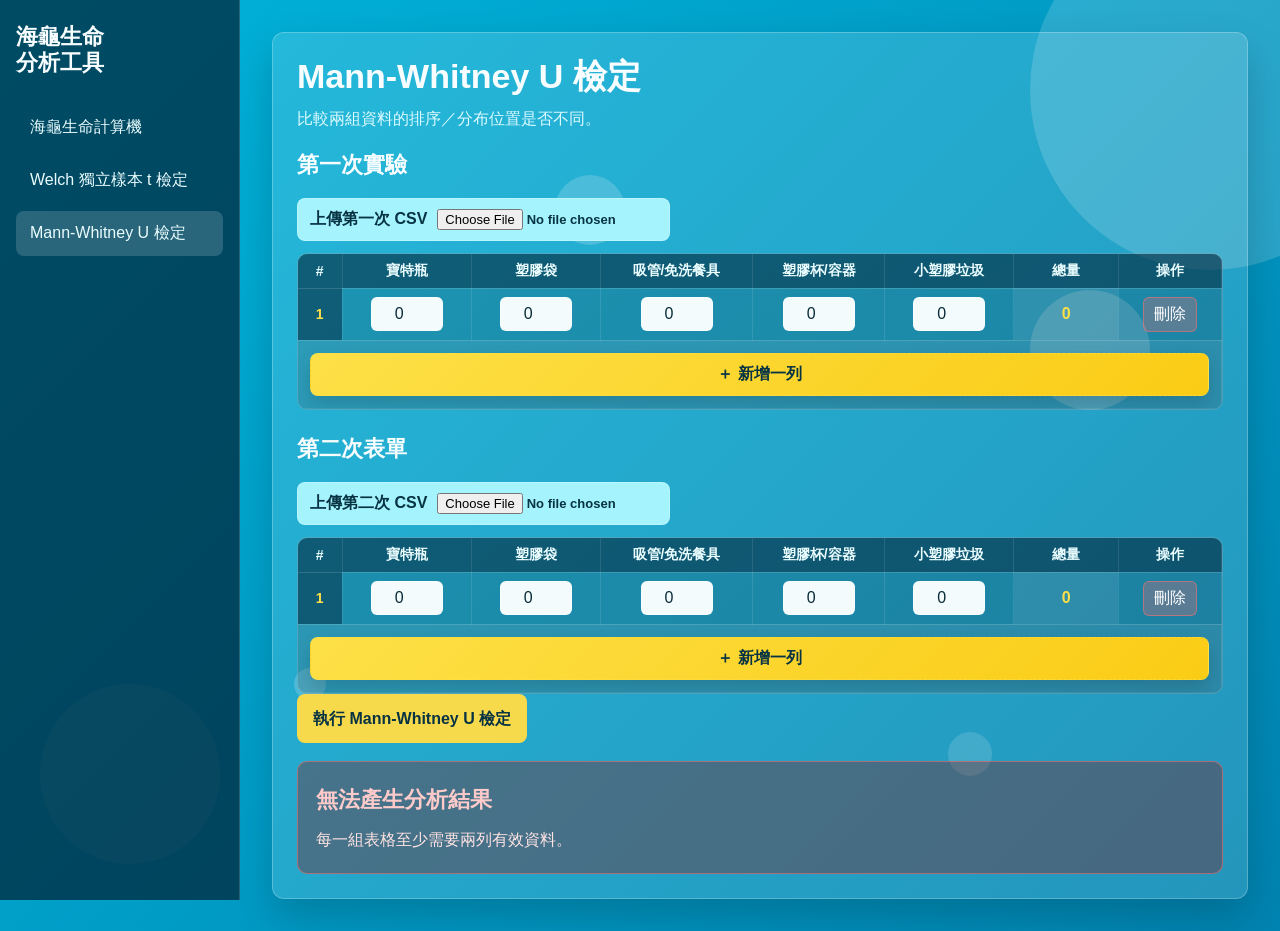
<file: mann_whitney.html>
<!doctype html>
<html lang="zh-TW">
<head>
  <meta charset="UTF-8">
  <meta name="viewport" content="width=device-width, initial-scale=1.0">
  <title>Mann-Whitney U 檢定</title>
  <link rel="stylesheet" href="styles.css">
</head>
<body>
  <div id="bubbles-container"></div>
  <main class="app">
    <aside class="sidebar">
      <div class="brand">海龜生命<br>分析工具</div>
      <a class="nav-button" href="turtle_calculator.html">海龜生命計算機</a>
      <a class="nav-button" href="welch_test.html">Welch 獨立樣本 t 檢定</a>
      <a class="nav-button active" href="mann_whitney.html">Mann-Whitney U 檢定</a>
    </aside>

    <section class="content">
      <section class="page active">
        <div class="panel">
          <h1>Mann-Whitney U 檢定</h1>
          <p>比較兩組資料的排序／分布位置是否不同。</p>

          <div class="form-table-grid">
            <section>
              <h2>第一次實驗</h2>
              <label class="csv-upload">
                <span>上傳第一次 CSV</span>
                <input type="file" accept=".csv,text/csv" data-table-id="mann-table-1">
              </label>
              <div class="table-scroll">
                <table class="data-table" id="mann-table-1">
                  <thead>
                    <tr>
                      <th>#</th>
                      <th>寶特瓶</th>
                      <th>塑膠袋</th>
                      <th>吸管/免洗餐具</th>
                      <th>塑膠杯/容器</th>
                      <th>小塑膠垃圾</th>
                      <th>總量</th>
                      <th>操作</th>
                    </tr>
                  </thead>
                  <tbody>
                    <tr><th>1</th><td><input value="0"></td><td><input value="0"></td><td><input value="0"></td><td><input value="0"></td><td><input value="0"></td><td class="row-total">0</td><td><button class="delete-row-button" onclick="deleteWelchRow(this)">刪除</button></td></tr>
                  </tbody>
                  <tfoot>
                    <tr>
                      <td colspan="8">
                        <button class="add-row-button" onclick="addDataRow('mann-table-1')">＋ 新增一列</button>
                      </td>
                    </tr>
                  </tfoot>
                </table>
              </div>
            </section>

            <section>
              <h2>第二次表單</h2>
              <label class="csv-upload">
                <span>上傳第二次 CSV</span>
                <input type="file" accept=".csv,text/csv" data-table-id="mann-table-2">
              </label>
              <div class="table-scroll">
                <table class="data-table" id="mann-table-2">
                  <thead>
                    <tr>
                      <th>#</th>
                      <th>寶特瓶</th>
                      <th>塑膠袋</th>
                      <th>吸管/免洗餐具</th>
                      <th>塑膠杯/容器</th>
                      <th>小塑膠垃圾</th>
                      <th>總量</th>
                      <th>操作</th>
                    </tr>
                  </thead>
                  <tbody>
                    <tr><th>1</th><td><input value="0"></td><td><input value="0"></td><td><input value="0"></td><td><input value="0"></td><td><input value="0"></td><td class="row-total">0</td><td><button class="delete-row-button" onclick="deleteWelchRow(this)">刪除</button></td></tr>
                  </tbody>
                  <tfoot>
                    <tr>
                      <td colspan="8">
                        <button class="add-row-button" onclick="addDataRow('mann-table-2')">＋ 新增一列</button>
                      </td>
                    </tr>
                  </tfoot>
                </table>
              </div>
            </section>
          </div>

          <p>
            <button class="primary-button" onclick="runMannWhitneyTest()">執行 Mann-Whitney U 檢定</button>
          </p>
          <div id="mann-result" class="result">檢定結果會顯示在這裡。</div>
        </div>
      </section>
    </section>
  </main>

  <script src="app.js?v=20260601-results"></script>
</body>
</html>
</file>
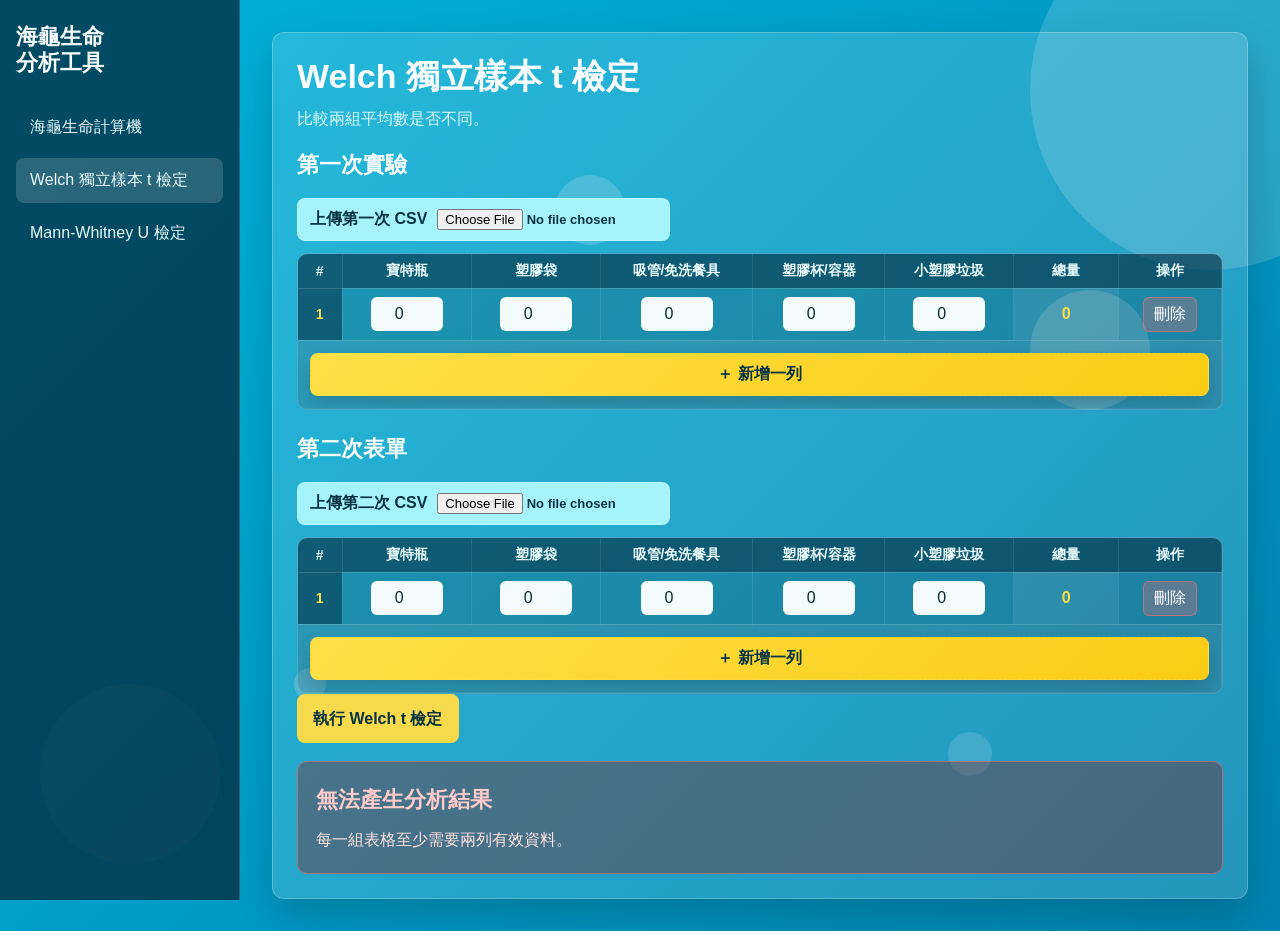
<file: welch_test.html>
<!doctype html>
<html lang="zh-TW">
<head>
  <meta charset="UTF-8">
  <meta name="viewport" content="width=device-width, initial-scale=1.0">
  <title>Welch 獨立樣本 t 檢定</title>
  <link rel="stylesheet" href="styles.css">
</head>
<body>
  <div id="bubbles-container"></div>
  <main class="app">
    <aside class="sidebar">
      <div class="brand">海龜生命<br>分析工具</div>
      <a class="nav-button" href="turtle_calculator.html">海龜生命計算機</a>
      <a class="nav-button active" href="welch_test.html">Welch 獨立樣本 t 檢定</a>
      <a class="nav-button" href="mann_whitney.html">Mann-Whitney U 檢定</a>
    </aside>

    <section class="content">
      <section class="page active">
        <div class="panel">
          <h1>Welch 獨立樣本 t 檢定</h1>
          <p>比較兩組平均數是否不同。</p>

          <div class="form-table-grid">
            <section>
              <h2>第一次實驗</h2>
              <label class="csv-upload">
                <span>上傳第一次 CSV</span>
                <input type="file" accept=".csv,text/csv" data-table-id="welch-table-1">
              </label>
              <div class="table-scroll">
                <table class="data-table" id="welch-table-1">
                  <thead>
                    <tr>
                      <th>#</th>
                      <th>寶特瓶</th>
                      <th>塑膠袋</th>
                      <th>吸管/免洗餐具</th>
                      <th>塑膠杯/容器</th>
                      <th>小塑膠垃圾</th>
                      <th>總量</th>
                      <th>操作</th>
                    </tr>
                  </thead>
                  <tbody>
                    <tr><th>1</th><td><input value="0"></td><td><input value="0"></td><td><input value="0"></td><td><input value="0"></td><td><input value="0"></td><td class="row-total">0</td><td><button class="delete-row-button" onclick="deleteWelchRow(this)">刪除</button></td></tr>
                  </tbody>
                  <tfoot>
                    <tr>
                      <td colspan="8">
                        <button class="add-row-button" onclick="addWelchRow('welch-table-1')">＋ 新增一列</button>
                      </td>
                    </tr>
                  </tfoot>
                </table>
              </div>
            </section>

            <section>
              <h2>第二次表單</h2>
              <label class="csv-upload">
                <span>上傳第二次 CSV</span>
                <input type="file" accept=".csv,text/csv" data-table-id="welch-table-2">
              </label>
              <div class="table-scroll">
                <table class="data-table" id="welch-table-2">
                  <thead>
                    <tr>
                      <th>#</th>
                      <th>寶特瓶</th>
                      <th>塑膠袋</th>
                      <th>吸管/免洗餐具</th>
                      <th>塑膠杯/容器</th>
                      <th>小塑膠垃圾</th>
                      <th>總量</th>
                      <th>操作</th>
                    </tr>
                  </thead>
                  <tbody>
                    <tr><th>1</th><td><input value="0"></td><td><input value="0"></td><td><input value="0"></td><td><input value="0"></td><td><input value="0"></td><td class="row-total">0</td><td><button class="delete-row-button" onclick="deleteWelchRow(this)">刪除</button></td></tr>
                  </tbody>
                  <tfoot>
                    <tr>
                      <td colspan="8">
                        <button class="add-row-button" onclick="addWelchRow('welch-table-2')">＋ 新增一列</button>
                      </td>
                    </tr>
                  </tfoot>
                </table>
              </div>
            </section>
          </div>

          <p>
            <button class="primary-button" onclick="runWelchTest()">執行 Welch t 檢定</button>
          </p>
          <div id="welch-result" class="result">檢定結果會顯示在這裡。</div>
        </div>
      </section>
    </section>
  </main>

  <script src="app.js?v=20260601-results"></script>
</body>
</html>
</file>
<file: styles.css>
* {
  box-sizing: border-box;
}

body {
  margin: 0;
  min-height: 100vh;
  font-family: Arial, "Noto Sans TC", sans-serif;
  color: #f8fdff;
  background: linear-gradient(135deg, #00b4db 0%, #0083b0 100%);
  overflow-x: hidden;
}

button, textarea, input {
  font: inherit;
}

a {
  color: inherit;
  text-decoration: none;
}

body::before,
body::after {
  content: "";
  position: fixed;
  border-radius: 50%;
  pointer-events: none;
  z-index: 0;
}

body::before {
  width: 360px;
  height: 360px;
  right: -110px;
  top: -90px;
  background: rgba(255, 255, 255, 0.16);
  box-shadow:
    -120px 260px 0 -120px rgba(255, 255, 255, 0.2),
    -620px 120px 0 -145px rgba(255, 255, 255, 0.18);
}

body::after {
  width: 180px;
  height: 180px;
  left: 40px;
  bottom: 36px;
  background: rgba(255, 255, 255, 0.11);
  box-shadow:
    180px -90px 0 -74px rgba(255, 255, 255, 0.18),
    840px -20px 0 -68px rgba(255, 255, 255, 0.14);
}

#bubbles-container {
  position: fixed;
  inset: 0;
  overflow: hidden;
  pointer-events: none;
  z-index: 0;
}

.bubble {
  position: absolute;
  bottom: -60px;
  border-radius: 50%;
  background: rgba(255, 255, 255, 0.34);
  animation: floatUp linear infinite;
}

@keyframes floatUp {
  0% {
    transform: translateY(0) scale(0.2);
    opacity: 0;
  }

  10% {
    opacity: 1;
  }

  100% {
    transform: translateY(-110vh) scale(1);
    opacity: 0;
  }
}

.app {
  display: grid;
  grid-template-columns: 240px 1fr;
  min-height: 100vh;
  position: relative;
  z-index: 1;
}

.landing {
  min-height: 100vh;
  display: grid;
  place-items: center;
  padding: 24px;
  position: relative;
  z-index: 1;
}

.sidebar {
  background: rgba(0, 35, 55, 0.72);
  border-right: 1px solid rgba(255, 255, 255, 0.16);
  padding: 24px 16px;
  position: sticky;
  top: 0;
  height: 100vh;
}

.brand {
  font-size: 22px;
  font-weight: 800;
  line-height: 1.2;
  margin-bottom: 28px;
}

.nav-button {
  display: block;
  width: 100%;
  border: 0;
  border-radius: 8px;
  color: #eafdff;
  background: transparent;
  padding: 12px 14px;
  margin-bottom: 8px;
  text-align: left;
  cursor: pointer;
}

.nav-button:hover,
.nav-button.active {
  background: rgba(255, 255, 255, 0.16);
}

.content {
  padding: 32px;
}

.page {
  max-width: 1100px;
  margin: 0 auto;
}

.panel {
  background: rgba(255, 255, 255, 0.14);
  border: 1px solid rgba(255, 255, 255, 0.24);
  border-radius: 12px;
  padding: 24px;
  box-shadow: 0 18px 40px rgba(0, 0, 0, 0.18);
}

.turtle-panel {
  background: rgba(255, 255, 255, 0.16);
  backdrop-filter: blur(12px);
  border-radius: 28px;
  border: 1px solid rgba(255, 255, 255, 0.28);
  box-shadow: 0 15px 35px rgba(0, 0, 0, 0.3);
  min-height: 78vh;
  padding: 40px;
}

h1 {
  margin: 0 0 10px;
  font-size: 34px;
  line-height: 1.15;
}

h2 {
  margin: 0 0 14px;
  font-size: 22px;
}

p {
  margin: 0 0 18px;
  color: #ddfbff;
  line-height: 1.6;
}

.calculator-grid {
  display: grid;
  grid-template-columns: 1.15fr 0.85fr;
  gap: 24px;
  align-items: stretch;
}

.plastic-row {
  display: grid;
  grid-template-columns: 1fr auto;
  gap: 16px;
  align-items: center;
  padding: 16px;
  margin-bottom: 14px;
  border-radius: 16px;
  background: rgba(255, 255, 255, 0.2);
  border: 1px solid rgba(255, 255, 255, 0.1);
  transition: background 0.2s ease;
}

.plastic-row:hover {
  background: rgba(255, 255, 255, 0.3);
}

.plastic-row.orange {
  border-left: 5px solid #fb923c;
}

.plastic-row.red {
  border-left: 5px solid #f87171;
}

.plastic-row.green {
  border-left: 5px solid #34d399;
}

.plastic-row strong {
  display: block;
  font-size: 24px;
  margin-bottom: 4px;
}

.plastic-row strong span,
.plastic-row span {
  color: #c9f4ff;
  font-size: 14px;
}

.plastic-info {
  display: flex;
  align-items: center;
  gap: 12px;
}

.plastic-icon {
  width: 48px;
  height: 48px;
  display: grid;
  place-items: center;
  flex: 0 0 auto;
  border-radius: 50%;
  font-size: 22px;
  box-shadow: 0 10px 16px rgba(0, 0, 0, 0.15);
}

.plastic-icon.orange {
  background: #fb923c;
}

.plastic-icon.red {
  background: #f87171;
}

.plastic-icon.green {
  background: #34d399;
}

.stepper {
  display: flex;
  align-items: center;
  gap: 8px;
}

.stepper button,
.primary-button {
  border: 0;
  border-radius: 8px;
  color: #073343;
  background: #f7d94c;
  font-weight: 800;
  cursor: pointer;
}

.stepper button {
  width: 36px;
  height: 36px;
  border-radius: 999px;
  color: #fff;
  background: rgba(255, 255, 255, 0.3);
  font-size: 20px;
}

.stepper button:hover {
  background: rgba(255, 255, 255, 0.5);
}

.stepper input {
  width: 72px;
  border: 0;
  border-bottom: 2px solid rgba(255, 255, 255, 0.55);
  color: #fff;
  background: transparent;
  text-align: center;
  font-size: 24px;
  font-weight: 800;
}

.primary-button {
  padding: 12px 16px;
}

.secondary-button {
  border: 1px solid rgba(255, 255, 255, 0.25);
  border-radius: 8px;
  color: #fff;
  background: rgba(255, 255, 255, 0.12);
  padding: 12px 16px;
  cursor: pointer;
}

.result-box {
  display: flex;
  flex-direction: column;
  justify-content: center;
  min-height: 360px;
  text-align: center;
  background: linear-gradient(180deg, rgba(30, 58, 138, 0.48), rgba(30, 64, 175, 0.68));
  border: 1px solid rgba(147, 197, 253, 0.36);
  border-radius: 24px;
  padding: 24px;
}

.big-number {
  color: #f7d94c;
  font-size: 96px;
  line-height: 1;
  font-weight: 900;
  margin: 12px 0;
  filter: drop-shadow(0 0 20px rgba(253, 224, 71, 0.6));
}

.saved-count {
  display: flex;
  align-items: baseline;
  justify-content: center;
  gap: 12px;
}

.saved-unit {
  color: #fef9c3;
  font-size: 36px;
  font-weight: 800;
}

.turtle-display-area {
  width: 100%;
  min-height: 130px;
  display: flex;
  flex-wrap: wrap;
  align-content: center;
  justify-content: center;
  gap: 12px;
  margin: 8px 0 18px;
  padding: 16px;
  border-radius: 16px;
  border: 1px solid rgba(255, 255, 255, 0.06);
  background: rgba(0, 0, 0, 0.2);
}

.turtle-icon {
  width: 38px;
  height: 38px;
  opacity: 0;
  transform: translateX(30px) rotate(15deg);
  animation: swimIn 0.8s cubic-bezier(0.175, 0.885, 0.32, 1.275) forwards;
}

@keyframes swimIn {
  to {
    opacity: 1;
    transform: translateX(0) rotate(0deg);
  }
}

.muted-message {
  color: rgba(255, 255, 255, 0.56);
  font-style: italic;
  font-size: 15px;
}

.score-row {
  display: flex;
  align-items: center;
  justify-content: space-between;
  gap: 14px;
  margin-top: 22px;
  flex-wrap: wrap;
}

.score-text {
  margin: 0;
  color: #fff;
  font-size: 22px;
  font-weight: 800;
}

#total-score-display {
  color: #fde047;
  font-size: 30px;
}

.stat-grid {
  display: grid;
  grid-template-columns: repeat(2, minmax(0, 1fr));
  gap: 18px;
  margin-top: 18px;
}

.form-table-grid {
  display: grid;
  grid-template-columns: 1fr;
  gap: 24px;
  margin-top: 18px;
}

.table-scroll {
  width: 100%;
  overflow-x: auto;
  border: 1px solid rgba(255, 255, 255, 0.22);
  border-radius: 10px;
  background: rgba(0, 25, 38, 0.2);
}

.data-table {
  width: 100%;
  min-width: 780px;
  border-collapse: collapse;
}

.data-table th,
.data-table td {
  border-bottom: 1px solid rgba(255, 255, 255, 0.14);
  border-right: 1px solid rgba(255, 255, 255, 0.1);
  padding: 8px;
  text-align: center;
}

.data-table th {
  color: #eafdff;
  background: rgba(0, 35, 55, 0.48);
  font-size: 14px;
  white-space: nowrap;
}

.data-table tbody th {
  width: 44px;
  color: #fde047;
}

.data-table tfoot td {
  padding: 12px;
  background: rgba(255, 255, 255, 0.07);
}

.data-table input {
  width: 72px;
  border: 1px solid rgba(255, 255, 255, 0.25);
  border-radius: 6px;
  color: #092c38;
  background: #f4fbfd;
  padding: 7px 8px;
  text-align: center;
}

.data-table input:focus {
  outline: 2px solid #fde047;
  outline-offset: 1px;
}

.row-total {
  min-width: 72px;
  color: #fde047;
  font-weight: 800;
  background: rgba(255, 255, 255, 0.08);
}

.add-row-button {
  width: 100%;
  border: 1px dashed rgba(253, 224, 71, 0.7);
  border-radius: 8px;
  color: #073343;
  background: linear-gradient(135deg, #fde047, #facc15);
  padding: 10px 14px;
  font-weight: 900;
  cursor: pointer;
  box-shadow: 0 8px 18px rgba(0, 0, 0, 0.14);
}

.add-row-button:hover {
  transform: translateY(-1px);
  background: linear-gradient(135deg, #fef08a, #fde047);
}

.delete-row-button {
  border: 1px solid rgba(248, 113, 113, 0.55);
  border-radius: 6px;
  color: #fff;
  background: rgba(248, 113, 113, 0.28);
  padding: 6px 10px;
  cursor: pointer;
  white-space: nowrap;
}

.delete-row-button:hover {
  background: rgba(248, 113, 113, 0.48);
}

label {
  display: block;
  margin-bottom: 8px;
  font-weight: 800;
}

textarea {
  width: 100%;
  min-height: 220px;
  resize: vertical;
  border: 1px solid rgba(255, 255, 255, 0.24);
  border-radius: 8px;
  color: #092c38;
  background: #f4fbfd;
  padding: 12px;
  line-height: 1.5;
}

.result {
  margin-top: 18px;
  padding: 18px;
  border-radius: 10px;
  background: rgba(0, 25, 38, 0.32);
  line-height: 1.8;
}

.analysis-summary {
  display: grid;
  grid-template-columns: 1fr auto;
  gap: 18px;
  align-items: center;
  padding: 18px;
  border-radius: 12px;
  border: 1px solid rgba(255, 255, 255, 0.18);
  margin-bottom: 16px;
}

.analysis-summary.significant {
  background: linear-gradient(135deg, rgba(16, 185, 129, 0.3), rgba(6, 78, 59, 0.38));
  box-shadow: 0 14px 28px rgba(16, 185, 129, 0.14);
}

.analysis-summary.not-significant {
  background: linear-gradient(135deg, rgba(251, 191, 36, 0.28), rgba(120, 53, 15, 0.3));
  box-shadow: 0 14px 28px rgba(251, 191, 36, 0.1);
}

.analysis-eyebrow {
  color: #c9f4ff;
  font-size: 14px;
  font-weight: 800;
  letter-spacing: 0.04em;
}

.analysis-conclusion {
  margin-top: 4px;
  color: #fff;
  font-size: 30px;
  line-height: 1.2;
  font-weight: 900;
}

.analysis-direction {
  margin-top: 8px;
  color: #eafdff;
  font-size: 17px;
  font-weight: 800;
}

.p-value-card {
  min-width: 150px;
  padding: 14px 16px;
  border-radius: 10px;
  text-align: center;
  color: #073343;
  background: #fde047;
  box-shadow: 0 10px 20px rgba(0, 0, 0, 0.18);
}

.p-value-card span,
.p-value-card small {
  display: block;
  font-weight: 800;
}

.p-value-card strong {
  display: block;
  margin: 2px 0;
  font-size: 32px;
  line-height: 1;
  font-weight: 900;
}

.analysis-stat-grid {
  display: grid;
  grid-template-columns: repeat(3, minmax(0, 1fr));
  gap: 12px;
  margin-bottom: 14px;
}

.analysis-stat,
.analysis-details div {
  border: 1px solid rgba(255, 255, 255, 0.12);
  border-radius: 10px;
  background: rgba(255, 255, 255, 0.1);
  padding: 12px;
}

.analysis-stat span,
.analysis-details span {
  display: block;
  color: #c9f4ff;
  font-size: 13px;
  font-weight: 800;
}

.analysis-stat strong {
  display: block;
  margin-top: 4px;
  color: #fde047;
  font-size: 26px;
  line-height: 1.1;
  font-weight: 900;
}

.analysis-details {
  display: grid;
  grid-template-columns: repeat(3, minmax(0, 1fr));
  gap: 12px;
}

.analysis-details strong {
  display: block;
  margin-top: 4px;
  color: #fff;
  font-size: 16px;
}

.item-results {
  margin-top: 18px;
}

.item-results-title {
  margin-bottom: 10px;
  color: #fff;
  font-size: 22px;
  font-weight: 900;
}

.item-result-grid {
  display: grid;
  grid-template-columns: repeat(2, minmax(0, 1fr));
  gap: 12px;
}

.item-result-card {
  border: 1px solid rgba(255, 255, 255, 0.14);
  border-radius: 10px;
  background: rgba(255, 255, 255, 0.1);
  padding: 14px;
}

.item-result-card.significant {
  border-color: rgba(52, 211, 153, 0.46);
  background: linear-gradient(135deg, rgba(16, 185, 129, 0.2), rgba(6, 78, 59, 0.24));
}

.item-result-card.not-significant {
  border-color: rgba(253, 224, 71, 0.3);
}

.item-result-heading {
  display: flex;
  justify-content: space-between;
  gap: 12px;
  align-items: flex-start;
  margin-bottom: 12px;
}

.item-result-heading strong {
  color: #fff;
  font-size: 18px;
  line-height: 1.25;
}

.item-result-heading span {
  flex: 0 0 auto;
  border-radius: 999px;
  color: #073343;
  background: #fde047;
  padding: 4px 8px;
  font-size: 13px;
  font-weight: 900;
}

.item-result-card.significant .item-result-heading span {
  color: #052e1c;
  background: #86efac;
}

.item-result-values {
  display: grid;
  grid-template-columns: repeat(3, minmax(0, 1fr));
  gap: 8px;
}

.item-result-values div {
  border-radius: 8px;
  background: rgba(0, 25, 38, 0.2);
  padding: 9px;
}

.item-result-values span {
  display: block;
  color: #c9f4ff;
  font-size: 12px;
  font-weight: 800;
}

.item-result-values strong {
  display: block;
  margin-top: 3px;
  color: #fde047;
  font-size: 20px;
  line-height: 1.1;
  font-weight: 900;
}

.error-result {
  border: 1px solid rgba(248, 113, 113, 0.55);
  color: #fee2e2;
  background: rgba(127, 29, 29, 0.38);
}

.analysis-error-title {
  color: #fecaca;
  font-size: 22px;
  font-weight: 900;
  margin-bottom: 6px;
}

.hint {
  color: #c9f4ff;
  font-size: 14px;
}

.csv-upload {
  display: inline-flex;
  align-items: center;
  gap: 10px;
  width: fit-content;
  margin: 4px 0 12px;
  padding: 10px 12px;
  border: 1px solid rgba(255, 255, 255, 0.22);
  border-radius: 8px;
  color: #073343;
  background: #a5f3fc;
  font-weight: 900;
  cursor: pointer;
}

.csv-upload:hover {
  background: #cffafe;
}

.csv-upload input {
  max-width: 220px;
  color: #073343;
  font-size: 13px;
}

.text-link {
  color: #fde047;
  font-weight: 800;
}

@media (max-width: 820px) {
  .app {
    grid-template-columns: 1fr;
  }

  .sidebar {
    position: static;
    height: auto;
  }

  .content {
    padding: 18px;
  }

  .calculator-grid,
  .stat-grid {
    grid-template-columns: 1fr;
  }

  .turtle-panel {
    padding: 18px;
    border-radius: 24px;
  }

  .plastic-row {
    grid-template-columns: 1fr;
  }

  .big-number {
    font-size: 64px;
  }

  .analysis-summary,
  .analysis-stat-grid,
  .analysis-details,
  .item-result-grid,
  .item-result-values {
    grid-template-columns: 1fr;
  }

  .p-value-card {
    width: 100%;
  }
}
</file>
